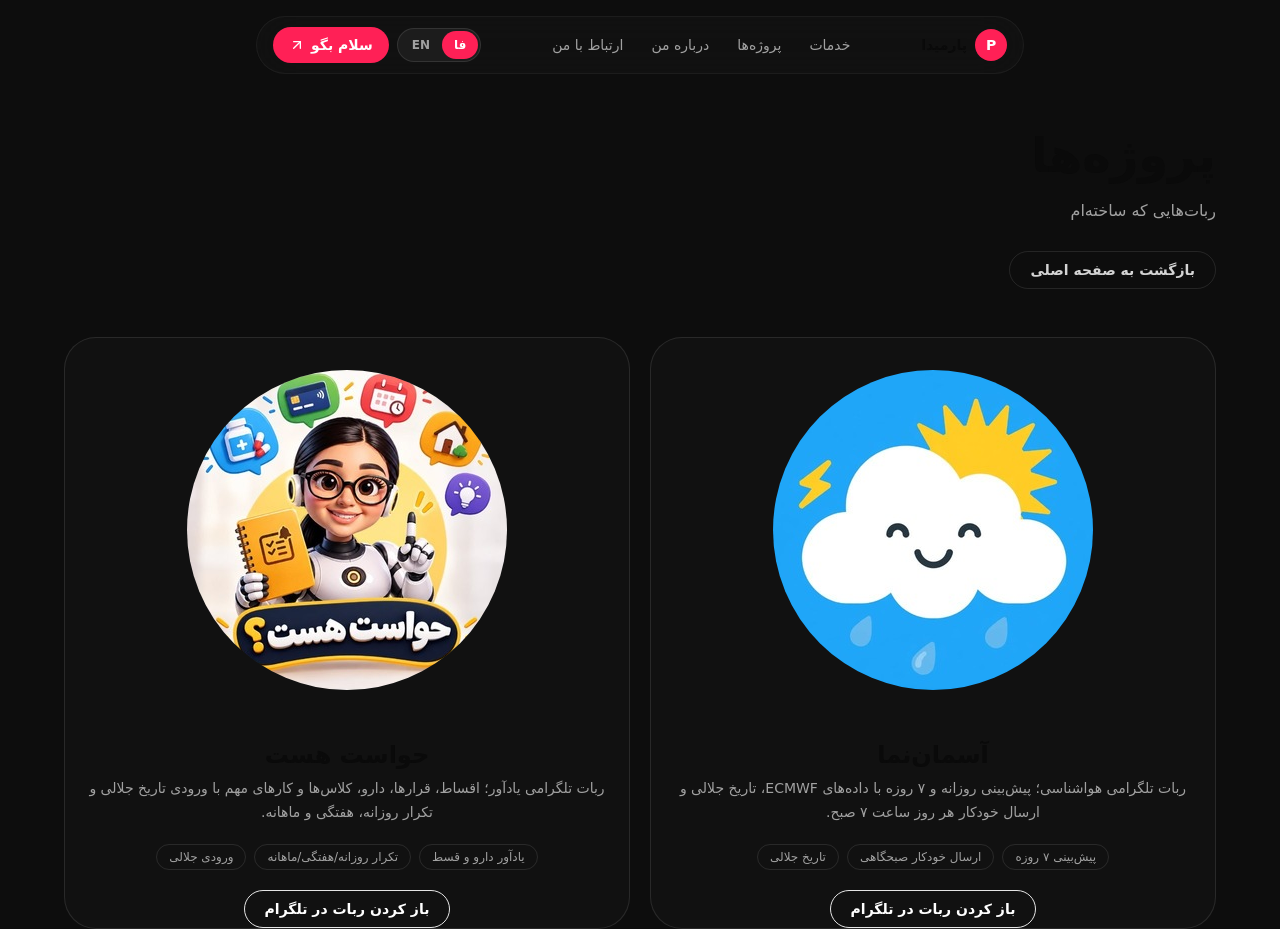
<file: project.html>
<!DOCTYPE html>
<html lang="fa" dir="rtl">
<head>
<meta charSet="utf-8"/>
<meta name="viewport" content="width=device-width, initial-scale=1"/>
<link rel="stylesheet" href="./%5Broot-of-the-server%5D__ac707dea._.css"/>
<title>پروژه‌ها | پارمیدا زینتی</title>
</head>
<body>
<header class="fixed inset-x-0 top-4 z-50 flex flex-col items-center px-3"><div class="w-full max-w-3xl rounded-full border px-4 py-2.5 backdrop-blur-xl transition-all duration-300 border-white/5 bg-[#141414]/60"><nav class="flex items-center justify-between gap-2"><a href="./index.html#top" class="flex items-center gap-2 whitespace-nowrap"><span class="font-display flex h-8 w-8 items-center justify-center rounded-full bg-brand text-sm font-black text-white">P</span><span class="hidden text-sm font-bold sm:block">پارمیدا</span></a><ul class="hidden items-center gap-1 md:flex"><li><a href="./index.html#services" class="rounded-full px-3 py-2 text-sm text-neutral-400 transition-colors hover:bg-white/5 hover:text-white">خدمات</a></li><li><a href="./project.html" class="rounded-full px-3 py-2 text-sm text-neutral-400 transition-colors hover:bg-white/5 hover:text-white">پروژه‌ها</a></li><li><a href="./index.html#about" class="rounded-full px-3 py-2 text-sm text-neutral-400 transition-colors hover:bg-white/5 hover:text-white">درباره من</a></li><li><a href="./index.html#contact" class="rounded-full px-3 py-2 text-sm text-neutral-400 transition-colors hover:bg-white/5 hover:text-white">ارتباط با من</a></li></ul><div class="flex items-center gap-2"><div role="group" aria-label="Language / زبان" class="flex items-center rounded-full border border-white/10 bg-white/5 p-0.5 text-xs font-semibold"><button type="button" aria-pressed="true" class="rounded-full px-3 py-1.5 transition-colors bg-brand text-white">فا</button><button type="button" aria-pressed="false" class="rounded-full px-3 py-1.5 transition-colors text-neutral-400 hover:text-white">EN</button></div><a href="./index.html#contact" class="hidden items-center gap-1.5 rounded-full bg-brand px-4 py-2 text-sm font-semibold text-white transition-transform hover:scale-[1.04] active:scale-95 sm:flex">سلام بگو<svg xmlns="http://www.w3.org/2000/svg" width="24" height="24" viewBox="0 0 24 24" fill="none" stroke="currentColor" stroke-width="2" stroke-linecap="round" stroke-linejoin="round" class="lucide lucide-arrow-up-right h-4 w-4" aria-hidden="true"><path d="M7 7h10v10"></path><path d="M7 17 17 7"></path></svg></a><button type="button" aria-expanded="false" aria-label="Menu" class="flex h-9 w-9 items-center justify-center rounded-full border border-white/10 text-neutral-300 md:hidden"><svg xmlns="http://www.w3.org/2000/svg" width="24" height="24" viewBox="0 0 24 24" fill="none" stroke="currentColor" stroke-width="2" stroke-linecap="round" stroke-linejoin="round" class="lucide lucide-menu h-4 w-4" aria-hidden="true"><path d="M4 12h16"></path><path d="M4 18h16"></path><path d="M4 6h16"></path></svg></button></div></nav></div><div id="mobile-menu" class="mt-2 hidden w-full max-w-3xl rounded-3xl border border-white/10 bg-[#141414]/95 p-3 backdrop-blur-xl md:hidden"><a href="./index.html#services" class="block rounded-2xl px-4 py-3 text-sm text-neutral-300 hover:bg-white/5 hover:text-white">خدمات</a><a href="./project.html" class="block rounded-2xl px-4 py-3 text-sm text-neutral-300 hover:bg-white/5 hover:text-white">پروژه‌ها</a><a href="./index.html#about" class="block rounded-2xl px-4 py-3 text-sm text-neutral-300 hover:bg-white/5 hover:text-white">درباره من</a><a href="./index.html#contact" class="block rounded-2xl px-4 py-3 text-sm text-neutral-300 hover:bg-white/5 hover:text-white">ارتباط با من</a></div></header>
<main class="px-4 pb-20 pt-32 md:pt-36"><div class="mx-auto max-w-6xl"><div style="transition-delay:0ms" class="reveal "><h1 class="font-display text-4xl font-black sm:text-5xl">پروژه‌ها</h1><p class="mt-3 text-base leading-8 text-neutral-400">ربات‌هایی که ساخته‌ام</p><a href="./index.html" class="mt-6 inline-flex items-center rounded-full border border-white/10 px-5 py-2 text-sm font-bold text-neutral-300 transition-colors hover:bg-white/5 hover:text-white">بازگشت به صفحه اصلی</a></div><div class="mt-12 grid gap-5 sm:grid-cols-2"><article class="group relative h-full overflow-hidden rounded-[2rem] border border-white/10 bg-white/[0.02]"><div class="flex items-center justify-center bg-gradient-to-b from-brand/20 via-transparent to-transparent px-4 py-8"><img alt="آسمان‌نما" loading="lazy" decoding="async" class="h-28 w-28 rounded-full border-2 border-brand/60 object-cover" src="./bot-asemannama.jpg"/></div><div class="p-4 text-center sm:p-5"><h3 class="font-display text-xl font-black sm:text-2xl">آسمان‌نما</h3><p class="mt-1.5 text-sm leading-6 text-neutral-400">ربات تلگرامی هواشناسی؛ پیش‌بینی روزانه و ۷ روزه با داده‌های ECMWF، تاریخ جلالی و ارسال خودکار هر روز ساعت ۷ صبح.</p></div><ul class="flex flex-wrap justify-center gap-2 px-4 pb-4 sm:px-5 sm:pb-5"><li class="rounded-full border border-white/10 px-3 py-1 text-xs text-neutral-400">پیش‌بینی ۷ روزه</li><li class="rounded-full border border-white/10 px-3 py-1 text-xs text-neutral-400">ارسال خودکار صبحگاهی</li><li class="rounded-full border border-white/10 px-3 py-1 text-xs text-neutral-400">تاریخ جلالی</li></ul><div class="flex justify-center pb-6"><a href="https://t.me/AsemanNamaBot" target="_blank" rel="noopener" class="inline-flex items-center rounded-full border border-brand px-5 py-2 text-sm font-bold text-white transition-colors hover:bg-brand">باز کردن ربات در تلگرام</a></div></article><article class="group relative h-full overflow-hidden rounded-[2rem] border border-white/10 bg-white/[0.02]"><div class="flex items-center justify-center bg-gradient-to-b from-brand/20 via-transparent to-transparent px-4 py-8"><img alt="حواست هست" loading="lazy" decoding="async" class="h-28 w-28 rounded-full border-2 border-brand/60 object-cover" src="./bot-havaset.jpg"/></div><div class="p-4 text-center sm:p-5"><h3 class="font-display text-xl font-black sm:text-2xl">حواست هست</h3><p class="mt-1.5 text-sm leading-6 text-neutral-400">ربات تلگرامی یادآور؛ اقساط، قرارها، دارو، کلاس‌ها و کارهای مهم با ورودی تاریخ جلالی و تکرار روزانه، هفتگی و ماهانه.</p></div><ul class="flex flex-wrap justify-center gap-2 px-4 pb-4 sm:px-5 sm:pb-5"><li class="rounded-full border border-white/10 px-3 py-1 text-xs text-neutral-400">یادآور دارو و قسط</li><li class="rounded-full border border-white/10 px-3 py-1 text-xs text-neutral-400">تکرار روزانه/هفتگی/ماهانه</li><li class="rounded-full border border-white/10 px-3 py-1 text-xs text-neutral-400">ورودی جلالی</li></ul><div class="flex justify-center pb-6"><a href="https://t.me/Havaset_hast_bot" target="_blank" rel="noopener" class="inline-flex items-center rounded-full border border-brand px-5 py-2 text-sm font-bold text-white transition-colors hover:bg-brand">باز کردن ربات در تلگرام</a></div></article></div></div></main>
<script src="./site-fix.js?v=5"></script>
</body>
</html>
</file>
